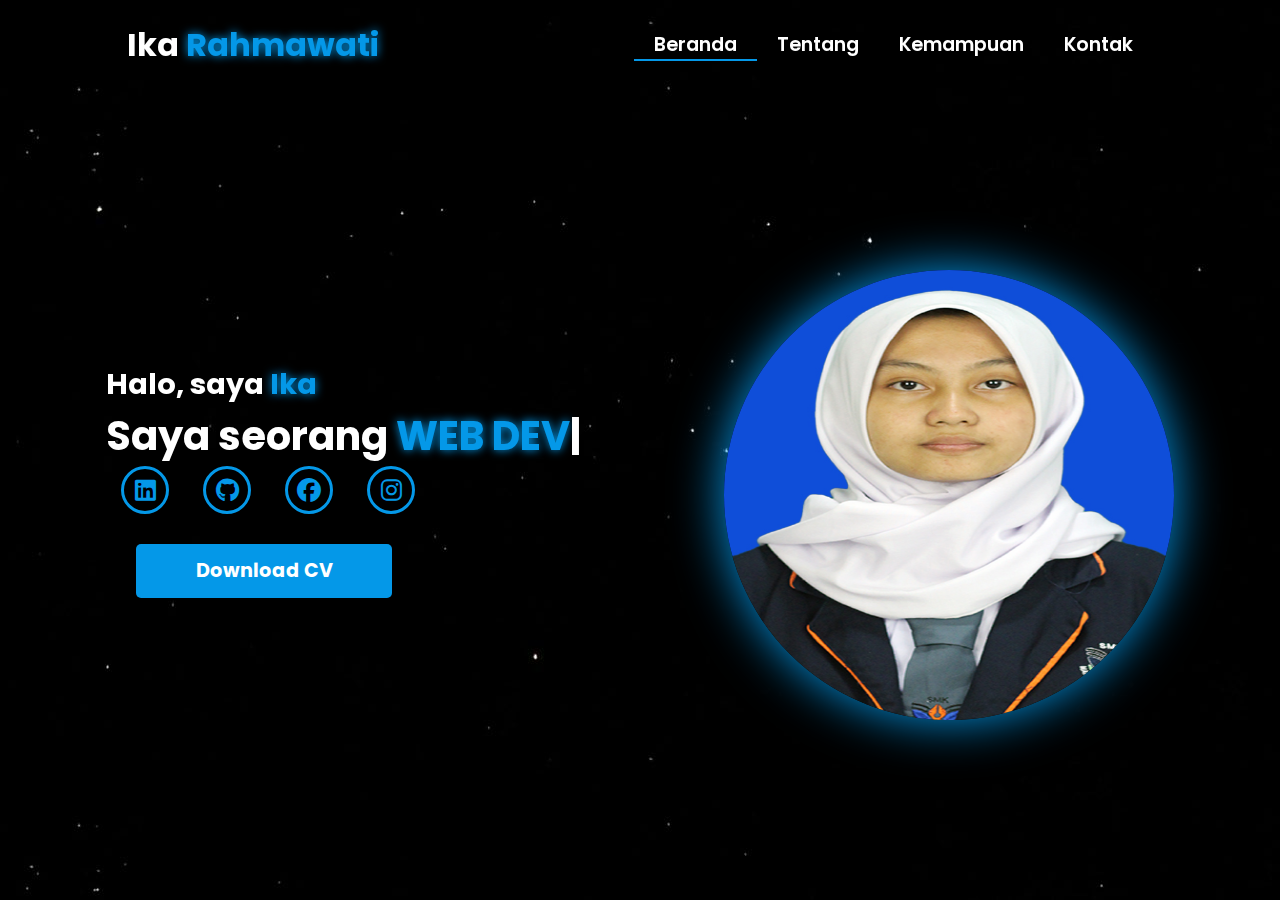
<file: index.html>
<!DOCTYPE html>
<html lang="en">
  <head>
    <meta charset="UTF-8" />
    <meta name="viewport" content="width=device-width, initial-scale=1.0" />
    <link rel="stylesheet" href="https://cdnjs.cloudflare.com/ajax/libs/font-awesome/6.5.1/css/all.min.css" />
    <link rel="stylesheet" href="https://unpkg.com/aos@next/dist/aos.css" />
    <link rel="stylesheet" href="css/style.css" />
    <title>Portfolio Website Ika</title>
  </head>

  <body>
    <nav>
      <div class="nav-container">
        <div class="logo" data-aos="zoom-in" data-aos-duration="1500">Ika <span>Rahmawati</span></div>
        <div class="links">
          <div class="link active" data-aos="fade-up" data-aos-duration="1500" data-aos-delay="100"><a href="index.html">Beranda</a></div>
          <div class="link" data-aos="fade-up" data-aos-duration="1500" data-aos-delay="200"><a href="about.html">Tentang</a></div>
          <div class="link" data-aos="fade-up" data-aos-duration="1500" data-aos-delay="300"><a href="skill.html">Kemampuan</a></div>
          <div class="link" data-aos="fade-up" data-aos-duration="1500" data-aos-delay="500"><a href="contact.html">Kontak</a></div>
        </div>
      </div>
      <i class="fa-solid fa-bars hamburg" onclick="hamburg()"></i>
      <div class="dropdown">
        <div class="links">
          <a href="index.html">Beranda</a>
          <a href="about.html">Tentang</a>
          <a href="skill.html">Kemampuan</a>
          <a href="contact.html">Kontak</a>
          <i class="fa-solid fa-xmark cancel" onclick="cancel()"></i>
        </div>
      </div>
    </nav>

    <section>
      <div class="main-container">
        <div class="content">
          <h1 data-aos="fade-left" data-aos-duration="1500" data-aos-delay="700">Halo, saya <span>Ika</span></h1>
          <div data-aos="fade-right" data-aos-duration="1500" data-aos-delay="900" class="typewriter">Saya seorang <span class="typewriter-text"></span><label for="">|</label></div>
          <div class="social-links">
            <a data-aos="fade-up" data-aos-duration="1500" data-aos-delay="1300"><i class="fa-brands fa-linkedin"></i></a>
            <a href="https://github.com/ikarhmwti1907" data-aos="fade-up" data-aos-duration="1500" data-aos-delay="1400"><i class="fa-brands fa-github"></i></a>
            <a href="#" data-aos="fade-up" data-aos-duration="1500" data-aos-delay="1500"><i class="fa-brands fa-facebook"></i></a>
            <a href="https://www.instagram.com/ikaaikk/" data-aos="fade-up" data-aos-duration="1500" data-aos-delay="1600"><i class="fa-brands fa-instagram"></i></a>
          </div>
          <div class="btn" data-aos="zoom-out" data-aos-duration="1500" data-aos-delay="1800">
            <button>Download CV</button>
          </div>
        </div>

        <div class="image" data-aos="zoom-in" data-aos-duration="3000">
          <img src="img/Ika Rahmawati B (1).JPG" alt="" />
        </div>
      </div>
    </section>

    <script src="https://unpkg.com/aos@next/dist/aos.js"></script>
    <script>
      AOS.init({ offset: 0 });
    </script>
    <script src="./js/script.js"></script>
  </body>
</html>
</file>
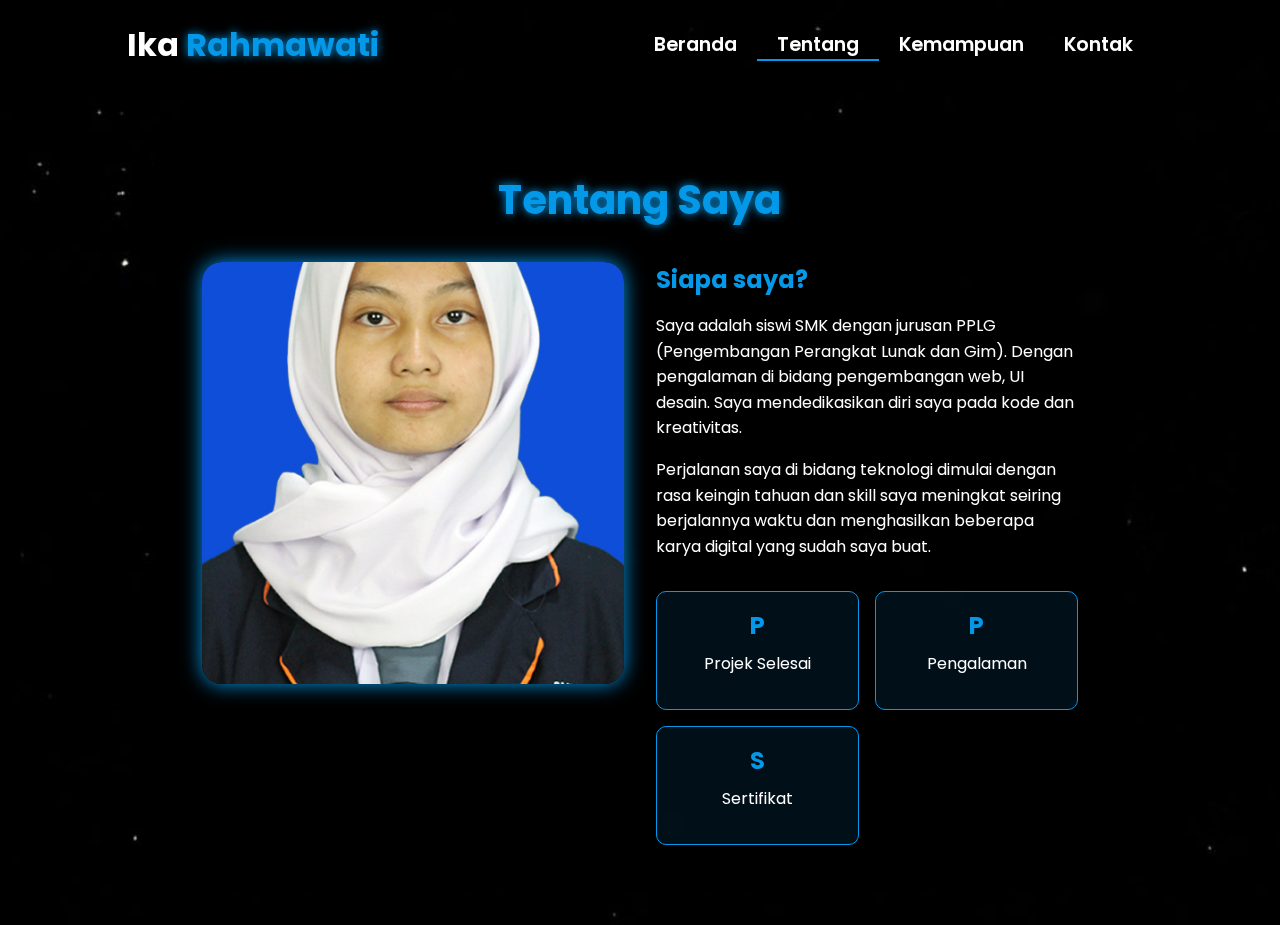
<file: about.html>
<!DOCTYPE html>
<html lang="en">
<head>
    <meta charset="UTF-8">
    <meta name="viewport" content="width=device-width, initial-scale=1.0">
    <link rel="stylesheet" href="https://cdnjs.cloudflare.com/ajax/libs/font-awesome/6.5.1/css/all.min.css">  
    <link rel="stylesheet" href="https://unpkg.com/aos@next/dist/aos.css" />
    <style>
       
        @import url("https://fonts.googleapis.com/css2?family=Poppins:wght@100;200;300;400;500;600&display=swap");

       
        * {
            padding: 0;
            margin: 0;
            font-family: "Poppins", sans-serif;
            box-sizing: border-box;
        }

       
        body {
            width: 100%;
            min-height: 100vh;
            background-image: url("./img/background.jpg");
            background-size: cover;
            overflow-x: hidden;
            position: relative;
        }

       
        nav {
            width: 100%;
            height: 10vh;
            position: sticky;
            position: relative;
           
            z-index: 1000;
      
        }

        
        .nav-container {
            width: 100%;
            height: 100%;
            display: flex;
            justify-content: space-around;
            align-items: center;
        }

       
        .logo {
            color: white;
            font-size: 2rem;
            font-weight: bold;
        }

        .logo span {
            color: rgb(4, 152, 232);
            text-shadow: 0 0 10px rgb(4, 152, 232);
        }

       
        .hamburg,
        .cancel {
            cursor: pointer;
            position: absolute;
            right: 15px;
            top: 10px;
            color: white;
            display: none;
            font-size: clamp(2.5rem, 0.5rem + 5vw, 3rem);
        }

       
        .nav-container .links {
            display: flex;
        }

        .nav-container .links a {
            font-size: 1.2rem;
            color: white;
            margin: 0 20px;
            text-decoration: none;
            font-weight: 550;
            transition: 0.3s linear;
        }

        .nav-container .links a:hover {
            color: rgb(4, 152, 232);
            border-bottom: 2px solid rgb(4, 152, 232);
        }

     
        .nav-container .links .active {
            color: rgb(4, 152, 232);
            border-bottom: 2px solid rgb(4, 152, 232);
        }

       
        .dropdown {
            z-index: 1000;
            position: fixed;
            top: 0;
            left: 0;
            right: 0;
            transform: translateY(-500px);
            width: 100%;
            height: auto;
            backdrop-filter: blur(4px) brightness(40%);
            box-shadow: 0 0 20px black;
            transition: 0.2s linear;
        }

        .dropdown .links a {
            display: flex;
            color: white;
            text-decoration: none;
            padding: 15px 0;
            justify-content: center;
            align-items: center;
            transition: 0.2s linear;
        }

        .dropdown .links a:hover {
            background-color: rgb(4, 152, 232);
        }

        
        .about-container {
            width: 100%;
            min-height: 90vh;
            display: flex;
            justify-content: center;
            align-items: center;
            padding: 2rem;
            position: relative;
            z-index: 1;
        }

        .about-content {
            width: 80%;
            max-width: 1200px;
            background: rgba(0, 0, 0, 0.7);
            backdrop-filter: blur(10px);
            border-radius: 20px;
            padding: 3rem;
            color: white;
            
        }

        .about-header {
            text-align: center;
            margin-bottom: 2rem;
        }

        .about-header h1 {
            font-size: 2.5rem;
            color: rgb(4, 152, 232);
            text-shadow: 0 0 10px rgb(4, 152, 232);
            margin-bottom: 1rem;
        }

        .about-grid {
            display: grid;
            grid-template-columns: 1fr 1fr;
            gap: 2rem;
        }

        .about-image {
            width: 100%;
            aspect-ratio: 1;
            border-radius: 20px;
            overflow: hidden;
            box-shadow: 0 0 20px rgb(4, 152, 232);
        }

        .about-image img {
            width: 100%;
            height: 100%;
            object-fit: cover;
        }

        .about-text h2 {
            color: rgb(4, 152, 232);
            margin-bottom: 1rem;
        }

        .about-text p {
            line-height: 1.6;
            margin-bottom: 1rem;
        }

        .stats {
            display: grid;
            grid-template-columns: repeat(2, 1fr);
            gap: 1rem;
            margin-top: 2rem;
        }

        .stat-item {
            background: rgba(4, 152, 232, 0.1);
            padding: 1rem;
            border-radius: 10px;
            text-align: center;
            border: 1px solid rgb(4, 152, 232);
            cursor: pointer;
        }

        .stat-item h3 {
            color: rgb(4, 152, 232);
            font-size: 1.5rem;
            margin-bottom: 0.5rem;
        }

        .content-grid {
            display: grid;
            grid-template-columns: repeat(auto-fit, minmax(280px, 1fr));
            gap: 2rem;
            padding: 2rem 0;
        }

        .content-card {
            background: rgba(4, 152, 232, 0.1);
            border-radius: 15px;
            overflow: hidden;
            transition: all 0.3s ease;
            cursor: pointer;
        }

        .content-card:hover {
            transform: translateY(-5px);
            box-shadow: 0 5px 15px rgba(4, 152, 232, 0.3);
        }

        .card-image {
            width: 100%;
            height: 200px;
            overflow: hidden;
        }

        .card-image img {
            width: 100%;
            height: 100%;
            object-fit: cover;
        }

        .card-info {
            padding: 1.5rem;
        }

        .card-info h3 {
            color: rgb(4, 152, 232);
            margin-bottom: 0.5rem;
        }

        .card-info p {
            font-size: 0.9rem;
            margin-bottom: 1rem;
        }

        .card-info .technologies {
            display: flex;
            flex-wrap: wrap;
            gap: 0.5rem;
            margin-top: 1rem;
        }

        .technology-tag {
            background: rgba(4, 152, 232, 0.2);
            padding: 0.3rem 0.8rem;
            border-radius: 15px;
            font-size: 0.8rem;
            color: rgb(4, 152, 232);
        }

        .back-button {
            display: inline-block;
            padding: 0.8rem 1.5rem;
            background: rgb(4, 152, 232);
            color: white;
            border-radius: 5px;
            text-decoration: none;
            margin-bottom: 2rem;
            transition: all 0.3s ease;
        }

        .back-button:hover {
            background: rgb(4, 152, 232);
            transform: translateY(-2px);
        }

        .award-icon {
            font-size: 2rem;
            color: rgb(4, 152, 232);
            margin-bottom: 1rem;
        }

        .client-testimonial {
            font-style: italic;
            margin-top: 1rem;
            padding: 1rem;
            background: rgba(4, 152, 232, 0.05);
            border-radius: 10px;
        }



        @media (max-width: 884px) {
            .about-grid {
                grid-template-columns: 1fr;
            }

            nav .logo {
                position: absolute;
                top: 16px;
                left: 15px;
                font-size: 1.5rem;
            }

            .nav-container .links {
                display: none;
            }

            .hamburg,
            .cancel {
                display: block;
            }
        }

        @media (max-width: 440px) {
            .about-container {
                padding: 1rem;
            }

            .about-content {
                width: 95%;
                
                padding: 1.5rem;
            }

            .about-header h1 {
                font-size: 1.8rem;
                
            }

            .about-text h2 {
                font-size: 1.4rem;
                
            }

            .about-text p {
                font-size: 0.9rem;
                
                line-height: 1.4;
            }

            .about-image {
                width: 100%;
                max-height: 250px;
                
            }

            .stats {
                grid-template-columns: repeat(2, 1fr);
                
                gap: 0.8rem;
            }

            .stat-item {
                padding: 0.8rem;
            }

            .stat-item h3 {
                font-size: 1.2rem;
                
            }

            .stat-item p {
                font-size: 0.8rem;
               
            }

            
            .stat-item a {
                padding: 0.5rem;
                display: block;
            }
        }
    </style>
    <title>Tentang - Website Portfolio</title>
</head>

<body>

    <!-- Navigasi -->
    <nav>
        <div class="nav-container">
            <div class="logo" data-aos="zoom-in" data-aos-duration="1500">
                Ika <span>Rahmawati</span>
            </div>
            <div class="links">
                <div class="link" data-aos="fade-up" data-aos-duration="1500" data-aos-delay="100"><a
                        href="index.html">Beranda</a></div>
                <div class="link active" data-aos="fade-up" data-aos-duration="1500" data-aos-delay="200"><a
                        href="about.html">Tentang</a></div>
                <div class="link" data-aos="fade-up" data-aos-duration="1500" data-aos-delay="300"><a
                        href="skill.html">Kemampuan</a></div>
                
                <div class="link" data-aos="fade-up" data-aos-duration="1500" data-aos-delay="500"><a
                        href="contact.html">Kontak</a></div>
            </div>
        </div>
        <i class="fa-solid fa-bars hamburg" onclick="hamburg()"></i>
        <div class="dropdown">
            <div class="links">
                <a href="index.html">Beranda</a>
                <a href="about.html">Tentang</a>
                <a href="skill.html">Kemampuan</a>
                <a href="contact.html">Kontak</a>
                <i class="fa-solid fa-xmark cancel" onclick="cancel()"></i>
            </div>
        </div>
    </nav>

    <!-- Konten utama halaman About -->
    <div class="about-container">
        <div class="about-content" id="aboutContent">
            <!-- Header -->
            <div class="about-header" data-aos="fade-down" data-aos-duration="1500">
                <h1>Tentang Saya</h1>
            </div>

            <!-- Grid untuk gambar dan teks deskripsi -->
            <div class="about-grid">
                <div class="about-image" data-aos="fade-right" data-aos-duration="1500">
                    <img src="img/Ika Rahmawati B (1).JPG"About Image">
                </div>
                <div class="about-text" data-aos="fade-left" data-aos-duration="1500">
                    <h2>Siapa saya?</h2>
                    <p>Saya adalah siswi SMK dengan jurusan PPLG (Pengembangan Perangkat Lunak dan Gim). Dengan pengalaman di bidang pengembangan web, UI desain. Saya mendedikasikan diri saya pada kode dan kreativitas.</p>
                    <p>Perjalanan saya di bidang teknologi dimulai dengan rasa keingin tahuan dan skill saya meningkat seiring berjalannya waktu
                       dan menghasilkan beberapa karya digital yang sudah saya buat.</p>

                    <div class="stats">
                        <div class="stat-item" data-aos="zoom-in" data-aos-duration="1500" data-aos-delay="200"
                            onclick="showProjects()">
                            <h3>P</h3>
                            <p>Projek Selesai</p>
                        </div>
                        <div class="stat-item" data-aos="zoom-in" data-aos-duration="1500" data-aos-delay="400"
                            onclick="showExperience()">
                            <h3>P</h3>
                            <p>Pengalaman</p>
                        </div>
                        <div class="stat-item" data-aos="zoom-in" data-aos-duration="1500" data-aos-delay="600"
                            onclick="showCertificate()">
                            <h3>S</h3>
                            <p>Sertifikat</p>
                        </div>
                    </div>
                </div>
            </div>
        </div>

       
        <script src="https://unpkg.com/aos@next/dist/aos.js"></script>

       
        <script>

            // Inisialisasi library AOS
            AOS.init({ offset: 0 });

            
            function hamburg() {
                const navbar = document.querySelector(".dropdown")
                navbar.style.transform = "translateY(0px)"
            }

            
            function cancel() {
                const navbar = document.querySelector(".dropdown")
                navbar.style.transform = "translateY(-500px)"
            }

           
            function showProjects() {
                const aboutContent = document.getElementById('aboutContent');
                aboutContent.innerHTML = `
                <a href="about.html" class="back-button" onclick="restoreInitialContent()">
                    <i class="fas fa-arrow-left"></i> Back
                </a>
                <div class="about-header" data-aos="fade-down" data-aos-duration="1500">
                    <h1>My Projects</h1>
                </div>
                <div class="content-grid">
                    ${generateProjectCards()}
                </div>
            `;
                AOS.refresh();
            }

            
            function showExperience() {
                const aboutContent = document.getElementById('aboutContent');
                aboutContent.innerHTML = `
                <a href="about.html" class="back-button" onclick="restoreInitialContent()">
                    <i class="fas fa-arrow-left"></i> Back
                </a>
                <div class="about-header" data-aos="fade-down" data-aos-duration="1500">
                    <h1>My Experience</h1>
                </div>
                <div class="content-grid">
                    ${generateExperienceCards()}
                </div>
            `;
                AOS.refresh();
            }

            
            function showCertificate() {
                const aboutContent = document.getElementById('aboutContent');
                aboutContent.innerHTML = `
                <a href="about.html" class="back-button" onclick="restoreInitialContent()">
                    <i class="fas fa-arrow-left"></i> Back
                </a>
                <div class="about-header" data-aos="fade-down" data-aos-duration="1500">
                    <h1>Sertifikat</h1>
                </div>
                <div class="content-grid">
                    ${generateCertificateCards()}
                </div>
            `;
                AOS.refresh();
            }
            
            function generateProjectCards() {
                const projects = [
                    {
                        title: "Absensi IoT",
                        image: "img/IoT.jpg",
                        description: "Berpartisipasi dalam pengembangan absensi berbasis IoT",
                        technologies: ["Arduino"]
                    },
                    {
                        title: "Website absensi rfid",
                        image: "img/rfid.jpg",
                        description: "Bergabung dalam pengembangan website absensi sebagai frontend",
                        technologies: ["HTML", "CSS"]
                    },
                    {
                        title: "UI Design",
                        image: "img/UI.png",
                        description: "Membuat desain UI",
                        technologies: ["figma"]
                    }
                    
                ];

                return projects.map(project => `
                <div class="content-card" data-aos="fade-up">
                    <div class="card-image">
                        <img src="${project.image}" alt="${project.title}">
                    </div>
                    <div class="card-info">
                        <h3>${project.title}</h3>
                        <p>${project.description}</p>
                        <div class="technologies">
                            ${project.technologies.map(tech => `
                                <span class="technology-tag">${tech}</span>
                            `).join('')}
                        </div>
                    </div>
                </div>
            `).join('');
            }

            
            function generateExperienceCards() {
                const experiences = [
                    {
                        title: "Mengikuti course online Web Development",
                        company: "Coding studio",
                        period: "2025",                    
                    },
                    {
                        title: "Mengikuti bootcamp wordpress",
                        company: "Nextskill",
                        period: "2025",
                    }
                    
                ];

                return experiences.map(exp => `
                <div class="content-card" data-aos="fade-up">
                    <div class="card-info">
                        <h3>${exp.title}</h3>
                        <h4>${exp.company}</h4>
                        <p class="period">${exp.period}</p>
                    </div>
                </div>
            `).join('');
            }

           
            function generateCertificateCards() {
                const certificate = [
                    {
                        name: "Online Course",
                        company: "Dunia Coding",
                        image: "img/e-sertifikat.png",
                    },
                    {
                        name: "Trial Class",
                        company: "Telkom University",
                        image: "img/telkom.jpg",
                    }
                  
                ];

                return certificate.map(certificate => `
                <div class="content-card" data-aos="fade-up">
                    <div class="card-image">
                        <img src="${certificate.image}" alt="${certificate.name}">
                    </div>
                    <div class="card-info">
                        <h3>${certificate.name}</h3>
                        <h4>${certificate.company}</h4>
                    </div>
                </div>
            `).join('');
            }
            
            function restoreInitialContent() {
                const aboutContent = document.getElementById('aboutContent');
                aboutContent.innerHTML = `
                <div class="about-header" data-aos="fade-down" data-aos-duration="1500">
                    <h1>Tentang Saya</h1>
                </div>
                <div class="about-grid">
                    <div class="about-image" data-aos="fade-right" data-aos-duration="1500">
                        <img src="img/scof.jpg" alt="About Image">
                    </div>
                    <div class="about-text" data-aos="fade-left" data-aos-duration="1500">
                        <h2>Siapa saya?</h2>
                        <p>Saya adalah siswi SMK dengan jurusan PPLG (Pengembangan Perangkat Lunak dan Gim). Dengan pengalaman di bidang pengembangan web, UI desain. Saya mendedikasikan diri saya pada kode dan kreativitas.</p>
                    <p>Perjalanan saya di bidang teknologi dimulai dengan rasa keingin tahuan dan skill saya meningkat seiring berjalannya waktu
                       dan menghasilkan beberapa karya digital yang sudah saya buat.</p>

                        <div class="stats">
                            <div class="stat-item" data-aos="zoom-in" data-aos-duration="1500" data-aos-delay="200" onclick="showProjects()">
                                <h3>P</h3>
                                <p>Projects Completed</p>
                            </div>
                            <div class="stat-item" data-aos="zoom-in" data-aos-duration="1500" data-aos-delay="400" onclick="showExperience()">
                                <h3>E</h3>
                                <p>Experience</p>
                            </div>
                            <div class="stat-item" data-aos="zoom-in" data-aos-duration="1500" data-aos-delay="600" onclick="showClients()">
                                <h3>C</h3>
                                <p>Certificate</p>
                            </div>
                        </div>
                    </div>
                </div>
            `;
                AOS.refresh();
            }

        </script>
</body>

</html>
</file>
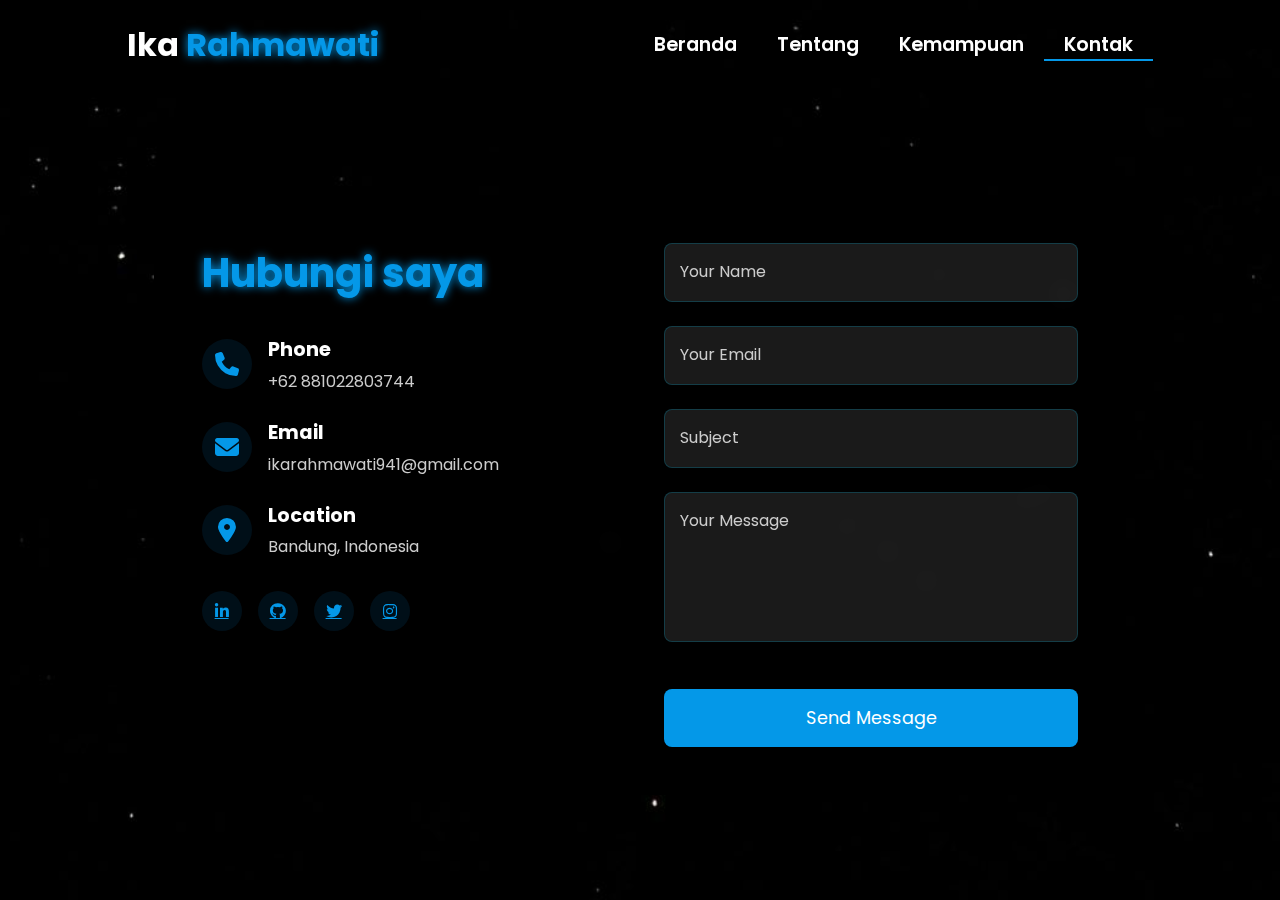
<file: contact.html>
<!DOCTYPE html>
<html lang="en">
  <head>
    <meta charset="UTF-8" />
    <meta name="viewport" content="width=device-width, initial-scale=1.0" />
    <link rel="stylesheet" href="https://cdnjs.cloudflare.com/ajax/libs/font-awesome/6.5.1/css/all.min.css" />
    <link rel="stylesheet" href="https://unpkg.com/aos@next/dist/aos.css" />
    <style>
      @import url('https://fonts.googleapis.com/css2?family=Poppins:wght@100;200;300;400;500;600&display=swap');

      * {
        padding: 0;
        margin: 0;
        font-family: 'Poppins', sans-serif;
        box-sizing: border-box;
      }

      body {
        width: 100%;
        height: 100vh;
        background-image: url('./img/background.jpg');
        background-size: cover;
        overflow: auto;
        position: relative;
      }

      nav {
        width: 100%;
        height: 10vh;
        position: relative;
        z-index: 1000;
      }

      .nav-container {
        width: 100%;
        height: 100%;
        display: flex;
        justify-content: space-around;
        align-items: center;
      }

      .logo {
        color: white;
        font-size: 2rem;
        font-weight: bold;
      }

      .logo span {
        color: rgb(4, 152, 232);
        text-shadow: 0 0 10px rgb(4, 152, 232);
      }

      .hamburg,
      .cancel {
        cursor: pointer;
        position: absolute;
        right: 15px;
        top: 10px;
        color: white;
        display: none;
        font-size: clamp(2.5rem, 0.5rem + 5vw, 3rem);
      }

      .nav-container .links {
        display: flex;
      }

      .nav-container .links a {
        font-size: 1.2rem;
        color: white;
        margin: 0 20px;
        text-decoration: none;
        font-weight: 550;
        transition: 0.3s linear;
      }

      .nav-container .links a:hover {
        color: rgb(4, 152, 232);
        border-bottom: 2px solid rgb(4, 152, 232);
      }

      .nav-container .links .active {
        color: rgb(4, 152, 232);
        border-bottom: 2px solid rgb(4, 152, 232);
      }

      .dropdown {
        z-index: 1000;
        position: fixed;
        top: 0;
        left: 0;
        right: 0;
        transform: translateY(-500px);
        width: 100%;
        height: auto;
        backdrop-filter: blur(4px) brightness(40%);
        box-shadow: 0 0 20px black;
        transition: 0.2s linear;
      }

      .dropdown .links a {
        display: flex;
        color: white;
        text-decoration: none;
        padding: 15px 0;
        justify-content: center;
        align-items: center;
        transition: 0.2s linear;
      }

      .dropdown .links a:hover {
        background-color: rgb(4, 152, 232);
      }

      /* Contact Section Styles */
      .contact-container {
        width: 100%;
        min-height: 90vh;
        display: flex;
        justify-content: center;
        align-items: center;
        padding: 2rem;
      }

      .contact-content {
        width: 80%;
        max-width: 1200px;
        background: rgba(0, 0, 0, 0.7);
        backdrop-filter: blur(10px);
        border-radius: 20px;
        padding: 3rem;
        color: white;
        display: grid;
        grid-template-columns: 1fr 1fr;
        gap: 3rem;
      }

      .contact-info {
        padding-right: 2rem;
      }

      .contact-header h1 {
        font-size: 2.5rem;
        color: rgb(4, 152, 232);
        text-shadow: 0 0 10px rgb(4, 152, 232);
        margin-bottom: 1.5rem;
      }

      .contact-details {
        margin-top: 2rem;
      }

      .contact-item {
        display: flex;
        align-items: center;
        margin-bottom: 1.5rem;
      }

      .contact-icon {
        width: 50px;
        height: 50px;
        background: rgba(4, 152, 232, 0.1);
        border-radius: 50%;
        display: flex;
        justify-content: center;
        align-items: center;
        margin-right: 1rem;
      }

      .contact-icon i {
        font-size: 1.5rem;
        color: rgb(4, 152, 232);
      }

      .contact-text h3 {
        font-size: 1.2rem;
        margin-bottom: 0.3rem;
      }

      .contact-text p {
        color: #cccccc;
      }

      .contact-form form {
        display: flex;
        flex-direction: column;
        gap: 1.5rem;
      }

      .form-group {
        position: relative;
      }

      .form-group input,
      .form-group textarea {
        width: 100%;
        padding: 1rem;
        background: rgba(255, 255, 255, 0.1);
        border: 1px solid rgba(5, 143, 174, 0.3);
        border-radius: 8px;
        color: white;
        font-size: 1rem;
        transition: all 0.3s ease;
      }

      .form-group textarea {
        height: 150px;
        resize: none;
      }

      .form-group input:focus,
      .form-group textarea:focus {
        outline: none;
        border-color: rgb(4, 152, 232);
        box-shadow: 0 0 10px rgba(4, 152, 232, 0.3);
      }

      .form-group label {
        position: absolute;
        left: 1rem;
        top: 1rem;
        color: #cccccc;
        transition: all 0.3s ease;
        pointer-events: none;
      }

      .form-group input:focus ~ label,
      .form-group input:valid ~ label,
      .form-group textarea:focus ~ label,
      .form-group textarea:valid ~ label {
        top: -0.5rem;
        left: 0.8rem;
        font-size: 0.8rem;
        padding: 0 0.5rem;
        background: rgba(0, 0, 0, 0.7);
        color: rgb(4, 152, 232);
      }

      .submit-btn {
        padding: 1rem 2rem;
        background: rgb(4, 152, 232);
        border: none;
        border-radius: 8px;
        color: white;
        font-size: 1.1rem;
        cursor: pointer;
        transition: all 0.3s ease;
        margin-top: 1rem;
      }

      .submit-btn:hover {
        background: transparent;
        box-shadow: 0 0 20px rgba(4, 152, 232, 0.5);
        border: 2px solid rgb(4, 152, 232);
      }

      .social-links {
        margin-top: 2rem;
        display: flex;
        gap: 1rem;
      }

      .social-links a {
        width: 40px;
        height: 40px;
        background: rgba(4, 152, 232, 0.1);
        border-radius: 50%;
        display: flex;
        justify-content: center;
        align-items: center;
        color: rgb(4, 152, 232);
        transition: all 0.3s ease;
      }

      .social-links a:hover {
        background: rgb(4, 152, 232);
        color: white;
        transform: translateY(-5px);
        box-shadow: 0 0 15px rgba(4, 152, 232, 0.5);
      }

      @media (max-height: 800px) {
        body {
          height: auto;
          min-height: 100vh;
        }

        .contact-container {
          height: auto;
          min-height: 90vh;
        }
      }

      @media (max-width: 884px) {
        nav .logo {
          position: absolute;
          top: 16px;
          left: 15px;
          font-size: 1.5rem;
        }

        .nav-container .links {
          display: none;
        }

        .hamburg,
        .cancel {
          display: block;
        }

        .contact-content {
          grid-template-columns: 1fr;
          gap: 2rem;
        }

        .contact-info {
          padding-right: 0;
        }
      }

      @media (max-width: 640px) {
        .contact-container {
          padding: 1rem;
        }

        .contact-content {
          width: 95%;
          padding: 1.5rem;
        }

        .contact-header h1 {
          font-size: 2rem;
        }

        .contact-item {
          flex-direction: column;
          text-align: center;
        }

        .contact-icon {
          margin-right: 0;
          margin-bottom: 1rem;
        }
      }
    </style>
    <title>Contact - Portfolio Website</title>
  </head>

  <body>
    <nav>
      <div class="nav-container">
        <div class="logo" data-aos="zoom-in" data-aos-duration="1500">Ika <span>Rahmawati</span></div>
        <div class="links">
          <div class="link" data-aos="fade-up" data-aos-duration="1500" data-aos-delay="100"><a href="index.html">Beranda</a></div>
          <div class="link" data-aos="fade-up" data-aos-duration="1500" data-aos-delay="200"><a href="about.html">Tentang</a></div>
          <div class="link" data-aos="fade-up" data-aos-duration="1500" data-aos-delay="300"><a href="skill.html">Kemampuan</a></div>
          <div class="link active" data-aos="fade-up" data-aos-duration="1500" data-aos-delay="500"><a href="contact.html">Kontak</a></div>
        </div>
      </div>
      <i class="fa-solid fa-bars hamburg" onclick="hamburg()"></i>
      <div class="dropdown">
        <div class="links">
          <a href="index.html">Beranda</a>
          <a href="about.html">Tentang</a>
          <a href="skill.html">Kemampuan</a>
          <a href="contact.html">Kontak</a>
          <i class="fa-solid fa-xmark cancel" onclick="cancel()"></i>
        </div>
      </div>
    </nav>

    <div class="contact-container">
      <div class="contact-content">
        <div class="contact-info">
          <div class="contact-header" data-aos="fade-right" data-aos-duration="1500">
            <h1>Hubungi saya</h1>
          </div>

          <div class="contact-details">
            <div class="contact-item" data-aos="fade-right" data-aos-duration="1500" data-aos-delay="200">
              <div class="contact-icon">
                <i class="fas fa-phone"></i>
              </div>
              <div class="contact-text">
                <h3>Phone</h3>
                <p>+62 881022803744</p>
              </div>
            </div>

            <div class="contact-item" data-aos="fade-right" data-aos-duration="1500" data-aos-delay="400">
              <div class="contact-icon">
                <i class="fas fa-envelope"></i>
              </div>
              <div class="contact-text">
                <h3>Email</h3>
                <p>ikarahmawati941@gmail.com</p>
              </div>
            </div>

            <div class="contact-item" data-aos="fade-right" data-aos-duration="1500" data-aos-delay="600">
              <div class="contact-icon">
                <i class="fas fa-location-dot"></i>
              </div>
              <div class="contact-text">
                <h3>Location</h3>
                <p>Bandung, Indonesia</p>
              </div>
            </div>
          </div>

          <div class="social-links" data-aos="fade-up" data-aos-duration="1500" data-aos-delay="800">
            <a href="https://www.linkedin.com/in/ika-rahmawati-420020355/"><i class="fab fa-linkedin-in"></i></a>
            <a href="https://github.com/ikarhmwti1907"><i class="fab fa-github"></i></a>
            <a href="#"><i class="fab fa-twitter"></i></a>
            <a href="https://www.instagram.com/ikaaikk/"><i class="fab fa-instagram"></i></a>
          </div>
        </div>

        <div class="contact-form" data-aos="fade-left" data-aos-duration="1500" data-aos-delay="200">
          <form action="https://formspree.io/f/mwppavbk" method="POST">
            <div class="form-group">
              <input type="text" id="name" name="name" required />
              <label for="name">Your Name</label>
            </div>

            <div class="form-group">
              <input type="email" id="email" name="email" required />
              <label for="email">Your Email</label>
            </div>

            <div class="form-group">
              <input type="text" id="subject" name="subject" required />
              <label for="subject">Subject</label>
            </div>

            <div class="form-group">
              <textarea id="message" name="message" required></textarea>
              <label for="message">Your Message</label>
            </div>

            <button type="submit" class="submit-btn">Send Message</button>
          </form>
        </div>
      </div>
    </div>

    <script src="https://unpkg.com/aos@next/dist/aos.js"></script>
    <script>
      AOS.init({ offset: 0 });
    </script>
    <script src="./js/script.js"></script>
  </body>
</html>
</file>
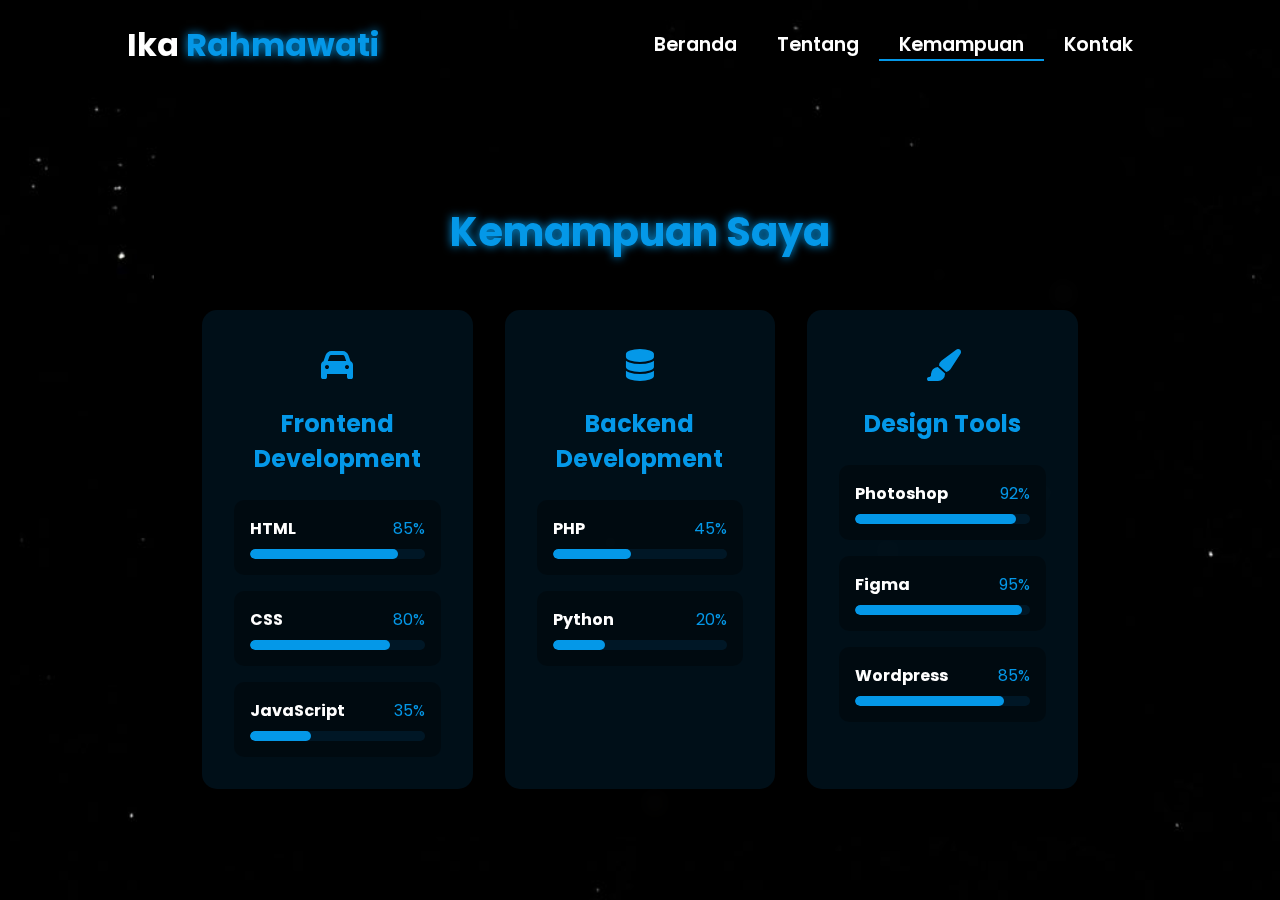
<file: skill.html>
<!DOCTYPE html>
<html lang="en">
  <head>
    <meta charset="UTF-8" />
    <meta name="viewport" content="width=device-width, initial-scale=1.0" />
    <link rel="stylesheet" href="https://cdnjs.cloudflare.com/ajax/libs/font-awesome/6.5.1/css/all.min.css" />
    <link rel="stylesheet" href="https://unpkg.com/aos@next/dist/aos.css" />
    <style>
      @import url('https://fonts.googleapis.com/css2?family=Poppins:wght@100;200;300;400;500;600&display=swap');

      * {
        padding: 0;
        margin: 0;
        font-family: 'Poppins', sans-serif;
        box-sizing: border-box;
      }

      body {
        width: 100%;
        min-height: 100vh;
        background-image: url('./img/background.jpg');
        background-size: cover;
        overflow-x: hidden;
        position: relative;
      }

      nav {
        width: 100%;
        height: 10vh;
        position: relative;
        z-index: 1000;
      }

      .nav-container {
        width: 100%;
        height: 100%;
        display: flex;
        justify-content: space-around;
        align-items: center;
      }

      .logo {
        color: white;
        font-size: 2rem;
        font-weight: bold;
      }

      .logo span {
        color: rgb(4, 152, 232);
        text-shadow: 0 0 10px rgb(4, 152, 232);
      }

      .hamburg,
      .cancel {
        cursor: pointer;
        position: absolute;
        right: 15px;
        top: 10px;
        color: white;
        display: none;
        font-size: clamp(2.5rem, 0.5rem + 5vw, 3rem);
      }

      .nav-container .links {
        display: flex;
      }

      .nav-container .links a {
        font-size: 1.2rem;
        color: white;
        margin: 0 20px;
        text-decoration: none;
        font-weight: 550;
        transition: 0.3s linear;
      }

      .nav-container .links a:hover {
        color: rgb(4, 152, 232);
        border-bottom: 2px solid rgb(4, 152, 232);
      }

      .nav-container .links .active {
        color: rgb(4, 152, 232);
        border-bottom: 2px solid rgb(4, 152, 232);
      }

      .dropdown {
        z-index: 1000;
        position: fixed;
        top: 0;
        left: 0;
        right: 0;
        transform: translateY(-500px);
        width: 100%;
        height: auto;
        backdrop-filter: blur(4px) brightness(40%);
        box-shadow: 0 0 20px black;
        transition: 0.2s linear;
      }

      .dropdown .links a {
        display: flex;
        color: white;
        text-decoration: none;
        padding: 15px 0;
        justify-content: center;
        align-items: center;
        transition: 0.2s linear;
      }

      .dropdown .links a:hover {
        background-color: rgb(4, 152, 232);
      }

      /* Skills Section Styles */
      .skills-container {
        width: 100%;
        min-height: 90vh;
        display: flex;
        justify-content: center;
        align-items: center;
        padding: 2rem;
        position: relative;
        z-index: 1;
      }

      .skills-content {
        width: 80%;
        max-width: 1200px;
        background: rgba(0, 0, 0, 0.7);
        backdrop-filter: blur(10px);
        border-radius: 20px;
        padding: 3rem;
        color: white;
        /* box-shadow: 0 0 30px rgba(58, 211, 3, 0.3); */
      }

      .skills-header {
        text-align: center;
        margin-bottom: 3rem;
      }

      .skills-header h1 {
        font-size: 2.5rem;
        color: rgb(4, 152, 232);
        text-shadow: 0 0 10px rgb(4, 152, 232);
        margin-bottom: 1rem;
      }

      .skills-grid {
        display: grid;
        grid-template-columns: repeat(3, 1fr);
        gap: 2rem;
      }

      .skill-category {
        background: rgba(4, 152, 232, 0.1);
        border-radius: 15px;
        padding: 2rem;
        transition: 0.3s ease;
      }

      .skill-category:hover {
        transform: translateY(-10px);
        box-shadow: 0 0 20px rgba(4, 152, 232, 0.5);
      }

      .skill-category h2 {
        color: rgb(4, 152, 232);
        font-size: 1.5rem;
        margin-bottom: 1.5rem;
        text-align: center;
      }

      .skill-list {
        display: flex;
        flex-direction: column;
        gap: 1rem;
      }

      .skill-item {
        background: rgba(0, 0, 0, 0.3);
        border-radius: 10px;
        padding: 1rem;
      }

      .skill-info {
        display: flex;
        justify-content: space-between;
        margin-bottom: 0.5rem;
      }

      .skill-info h3 {
        font-size: 1rem;
        color: white;
      }

      .skill-info span {
        color: rgb(4, 152, 232);
      }

      .progress-bar {
        width: 100%;
        height: 10px;
        background: rgba(4, 152, 232, 0.1);
        border-radius: 5px;
        overflow: hidden;
      }

      .progress {
        height: 100%;
        background: rgb(4, 152, 232);
        border-radius: 5px;
        transition: width 1.5s ease-in-out;
      }

      .skill-icon {
        font-size: 2rem;
        color: rgb(4, 152, 232);
        margin-bottom: 1rem;
        text-align: center;
      }

      @media (max-width: 884px) {
        .skills-grid {
          grid-template-columns: repeat(2, 1fr);
        }

        nav .logo {
          position: absolute;
          top: 16px;
          left: 15px;
          font-size: 1.5rem;
        }

        .nav-container .links {
          display: none;
        }

        .hamburg,
        .cancel {
          display: block;
        }
      }

      @media (max-width: 440px) {
        .skills-container {
          padding: 1rem;
        }

        .skills-content {
          width: 95%;
          padding: 1.5rem;
        }

        .skills-grid {
          grid-template-columns: 1fr;
        }

        .skills-header h1 {
          font-size: 1.8rem;
        }

        .skill-category {
          padding: 1.5rem;
        }

        .skill-category h2 {
          font-size: 1.3rem;
        }

        .skill-icon {
          font-size: 1.5rem;
        }
      }
    </style>
    <title>Kemampuan - Website Portofolio</title>
  </head>
  <body>
    <nav>
      <div class="nav-container">
        <div class="logo" data-aos="zoom-in" data-aos-duration="1500">Ika <span>Rahmawati</span></div>
        <div class="links">
          <div class="link" data-aos="fade-up" data-aos-duration="1500" data-aos-delay="100"><a href="index.html">Beranda</a></div>
          <div class="link" data-aos="fade-up" data-aos-duration="1500" data-aos-delay="200"><a href="about.html">Tentang</a></div>
          <div class="link active" data-aos="fade-up" data-aos-duration="1500" data-aos-delay="300"><a href="skill.html">Kemampuan</a></div>

          <div class="link" data-aos="fade-up" data-aos-duration="1500" data-aos-delay="500"><a href="contact.html">Kontak</a></div>
        </div>
      </div>
      <i class="fa-solid fa-bars hamburg" onclick="hamburg()"></i>
      <div class="dropdown">
        <div class="links">
          <a href="index.html">Beranda</a>
          <a href="about.html">Tentang</a>
          <a href="skill.html">Kemampuan</a>
          <a href="contact.html">Kontak</a>
          <i class="fa-solid fa-xmark cancel" onclick="cancel()"></i>
        </div>
      </div>
    </nav>

    <div class="skills-container">
      <div class="skills-content">
        <div class="skills-header" data-aos="fade-down" data-aos-duration="1500">
          <h1>Kemampuan Saya</h1>
        </div>
        <div class="skills-grid">
          <!-- Frontend Development -->
          <div class="skill-category" data-aos="fade-up" data-aos-duration="1500" data-aos-delay="100">
            <div class="skill-icon">
              <i class="fa fa-car"></i>
            </div>
            <h2>Frontend Development</h2>
            <div class="skill-list">
              <div class="skill-item">
                <div class="skill-info">
                  <h3>HTML</h3>
                  <span>85%</span>
                </div>
                <div class="progress-bar">
                  <div class="progress" style="width: 85%"></div>
                </div>
              </div>
              <div class="skill-item">
                <div class="skill-info">
                  <h3>CSS</h3>
                  <span>80%</span>
                </div>
                <div class="progress-bar">
                  <div class="progress" style="width: 80%"></div>
                </div>
              </div>
              <div class="skill-item">
                <div class="skill-info">
                  <h3>JavaScript</h3>
                  <span>35%</span>
                </div>
                <div class="progress-bar">
                  <div class="progress" style="width: 35%"></div>
                </div>
              </div>
            </div>
          </div>

          <!-- Backend Development -->
          <div class="skill-category" data-aos="fade-up" data-aos-duration="1500" data-aos-delay="300">
            <div class="skill-icon">
              <i class="fas fa-database"></i>
            </div>
            <h2>Backend Development</h2>
            <div class="skill-list">
              <div class="skill-item">
                <div class="skill-info">
                  <h3>PHP</h3>
                  <span>45%</span>
                </div>
                <div class="progress-bar">
                  <div class="progress" style="width: 45%"></div>
                </div>
              </div>
              <div class="skill-item">
                <div class="skill-info">
                  <h3>Python</h3>
                  <span>20%</span>
                </div>
                <div class="progress-bar">
                  <div class="progress" style="width: 30%"></div>
                </div>
              </div>
            </div>
          </div>

          <!-- Design Tools -->
          <div class="skill-category" data-aos="fade-up" data-aos-duration="1500" data-aos-delay="500">
            <div class="skill-icon">
              <i class="fas fa-paint-brush"></i>
            </div>
            <h2>Design Tools</h2>
            <div class="skill-list">
              <div class="skill-item">
                <div class="skill-info">
                  <h3>Photoshop</h3>
                  <span>92%</span>
                </div>
                <div class="progress-bar">
                  <div class="progress" style="width: 92%"></div>
                </div>
              </div>
              <div class="skill-item">
                <div class="skill-info">
                  <h3>Figma</h3>
                  <span>95%</span>
                </div>
                <div class="progress-bar">
                  <div class="progress" style="width: 95%"></div>
                </div>
              </div>
              <div class="skill-item">
                <div class="skill-info">
                  <h3>Wordpress</h3>
                  <span>85%</span>
                </div>
                <div class="progress-bar">
                  <div class="progress" style="width: 85%"></div>
                </div>
              </div>
            </div>
          </div>
        </div>
      </div>
    </div>

    <script src="https://unpkg.com/aos@next/dist/aos.js"></script>
    <script>
      AOS.init({ offset: 0 });

      function hamburg() {
        const navbar = document.querySelector('.dropdown');
        navbar.style.transform = 'translateY(0px)';
      }

      function cancel() {
        const navbar = document.querySelector('.dropdown');
        navbar.style.transform = 'translateY(-500px)';
      }
    </script>
  </body>
</html>
</file>
<file: css/style.css>
@import url('https://fonts.googleapis.com/css2?family=Poppins:wght@100;200;300;400;500;600&display=swap');

* {
  padding: 0;
  margin: 0;
  font-family: 'Poppins', sans-serif;
  box-sizing: border-box;
}

body {
  width: 100%;
  height: 100vh;
  background-image: url('../img/background.jpg');
  overflow: hidden;
}

nav {
  width: 100%;
  height: 10vh;
  position: sticky;
}

.nav-container {
  width: 100%;
  height: 100%;
  display: flex;
  justify-content: space-around;
  align-items: center;
}

.logo {
  color: white;
  font-size: 2rem;
  font-weight: bold;
}

.logo span {
  color: rgb(4, 152, 232);
  text-shadow: 0 0 10px rgb(4, 152, 232);
}

.hamburg,
.cancel {
  cursor: pointer;
  position: absolute;
  right: 15px;
  top: 10px;
  color: white;
  display: none;
  font-size: clamp(2.5rem, 0.5rem + 5vw, 3rem);
}

.nav-container .links {
  display: flex;
}

.nav-container .links a {
  font-size: 1.2rem;
  color: white;
  margin: 0 20px;
  text-decoration: none;
  font-weight: 550;
  transition: 0.3s linear;
}

.nav-container .links a:hover {
  color: rgb(4, 152, 232);
  border-bottom: 2px solid rgb(4, 152, 232);
}

.nav-container .links .active {
  color: rgb(4, 152, 232);
  border-bottom: 2px solid rgb(4, 152, 232);
}

.dropdown {
  z-index: 100;
  position: absolute;
  top: 0;
  transform: translateY(-500px);
  width: 100%;
  height: auto;
  backdrop-filter: blur(4px) brightness(40%);
  box-shadow: 0 0 20px black;
  transition: 0.2s linear;
}

.dropdown .links a {
  display: flex;
  color: white;
  text-decoration: none;
  padding: 15px 0;
  justify-content: center;
  align-items: center;
  transition: 0.2s linear;
}

.dropdown .links a:hover {
  background-color: rgb(4, 152, 232);
}

section {
  width: 100%;
  height: 90vh;
}

.main-container {
  width: 100%;
  height: 100%;
  display: flex;
  justify-content: space-evenly;
  align-items: center;
}

.main-container .content {
  color: white;
  width: 40%;
  min-height: 100px;
}

.content h1 {
  font-size: clamp(1rem, 1rem + 5vw, 1.8rem);
}

.content h1 span {
  font-weight: 700;
  text-shadow: 0 0 10px rgb(4, 152, 232);
  color: rgb(4, 152, 232);
}

.content .typewriter {
  font-size: clamp(1rem, 1rem + 5vw, 2.5rem);
  font-weight: 700;
}

.typewriter span {
  color: rgb(4, 152, 232);
  text-shadow: 0 0 10px rgb(4, 152, 232);
}

.content p {
  font-size: clamp(0, 4rem, 0.2rem + 9vw, 1rem);
  margin: 10px 0;
}

.social-links i {
  display: inline-flex;
  justify-content: center;
  align-items: center;
  width: 3rem;
  height: 3rem;
  background-color: transparent;
  border: 0.2rem solid rgb(4, 152, 232);
  border-radius: 50%;
  color: rgb(4, 152, 232);
  margin: 0 15px;
  font-size: 1.5rem;
  transition: 0.2s linear;
}

.social-links i:hover {
  scale: 1.3;
  filter: drop-shadow(0 0 10px rgb(4, 152, 232));
  color: black;
  background-color: rgb(4, 152, 232);
  -webkit-filter: drop-shadow(0 0 10px rgb(4, 152, 232));
}

.content button {
  width: 50%;
  height: 6vh;
  margin: 30px;
  background-color: rgb(4, 152, 232);
  color: white;
  border: none;
  outline: none;
  font-size: 120%;
  font-weight: 700;
  border-radius: 5px;
  transition: 0.2s linear;
}

.content button:hover {
  scale: 1.1;
  color: rgb(4, 152, 232);
  border: 2px solid rgb(4, 152, 232);
  background-color: transparent;
  font-weight: 700;
  box-shadow: 0 0 40px 5px rgb(4, 152, 232);
}

.main-container .image {
  width: 50vh;
  height: 50vh;
  border-radius: 100%;
  overflow: hidden;
  box-shadow: 0 0 50px rgb(4, 152, 232);
}

.main-container .image img {
  width: 100%;
  height: 100%;
}

.main-container .image:hover {
  animation: animate 1.5s ease-in-out infinite;
  -webkit-animation: animate 1.5s ease-in-out infinite;
}

@keyframes animate {
  0% {
    scale: 1;
  }
  50% {
    scale: 1.05;
  }
  100% {
    scale: 1;
  }
}

@media (max-width: 884px) {
  nav .logo {
    position: absolute;
    top: 16px;
    left: 15px;
    font-size: 1.5rem;
  }

  .main-container {
    display: flex;
    flex-direction: column-reverse;
  }

  .nav-container .links {
    display: none;
  }

  .hamburg,
  .cancel {
    display: block;
  }

  .main-container .content {
    width: 80%;
  }
  .social-links i {
    width: 2.5rem;
    height: 2.5rem;
    font-size: 1.5rem;
  }

  .main-container .image {
    z-index: -1;
    width: 50%;
    height: 80%;
  }
}

@media (max-width: 440px) {
  .main-container .image {
    width: 60%;
    height: 30%;
  }

  .main-container .content {
    width: 80%;
  }

  .main-container button {
    margin-top: 15px;
  }
}
</file>
